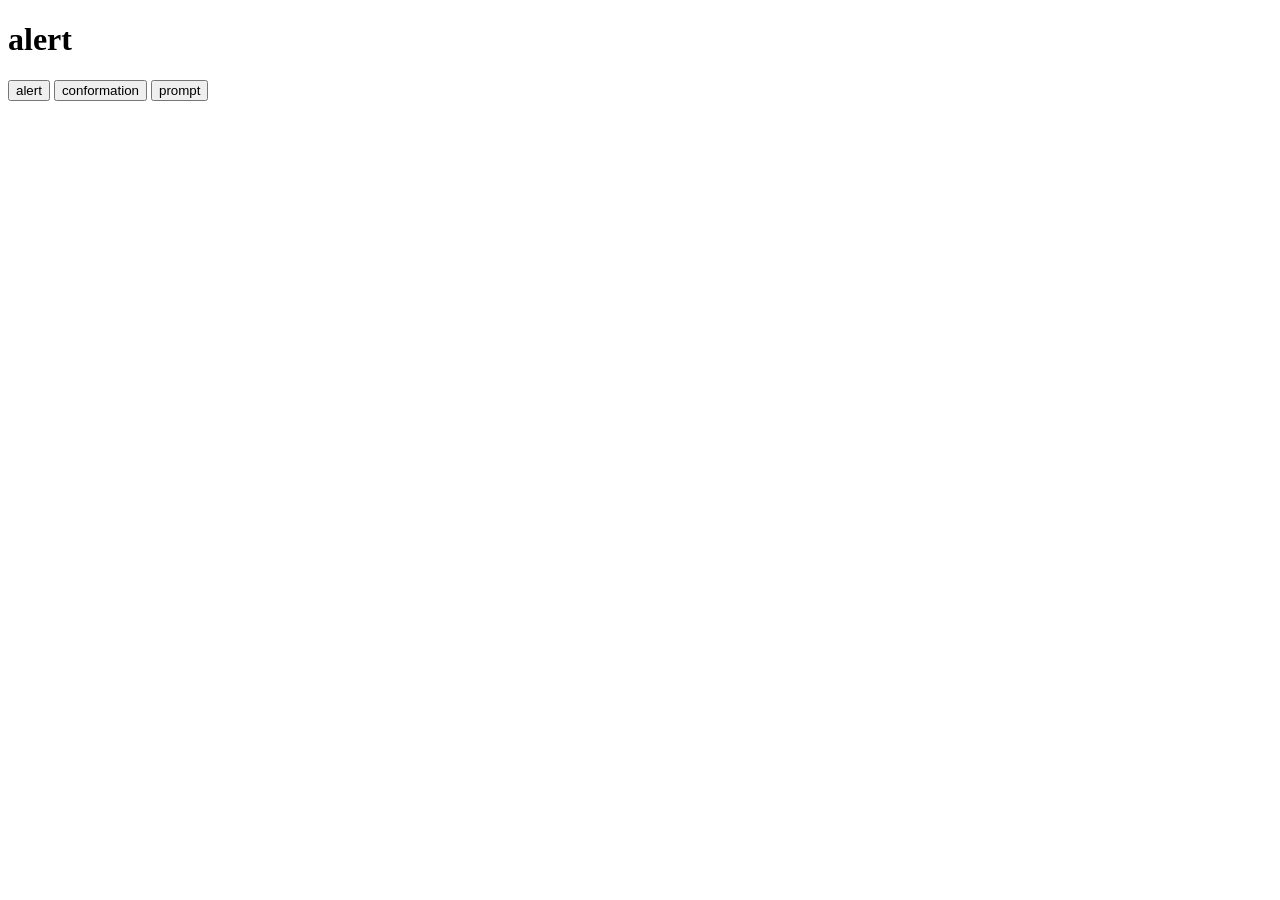
<file: 2-module-38-browser api and method/index.html>
<!DOCTYPE html>
<html lang="en">

<head>
     <meta charset="UTF-8">
     <meta http-equiv="X-UA-Compatible" content="IE=edge">
     <meta name="viewport" content="width=device-width, initial-scale=1.0">
     <title>Document</title>
</head>

<body>

     <h1>alert</h1>
     <button onclick="setAlert()">alert</button>
     <button onclick="setConforation()">conformation</button>
     <button onclick="setPromot()">prompt</button>

     <script src="app.js"></script>
</body>

</html>
</file>
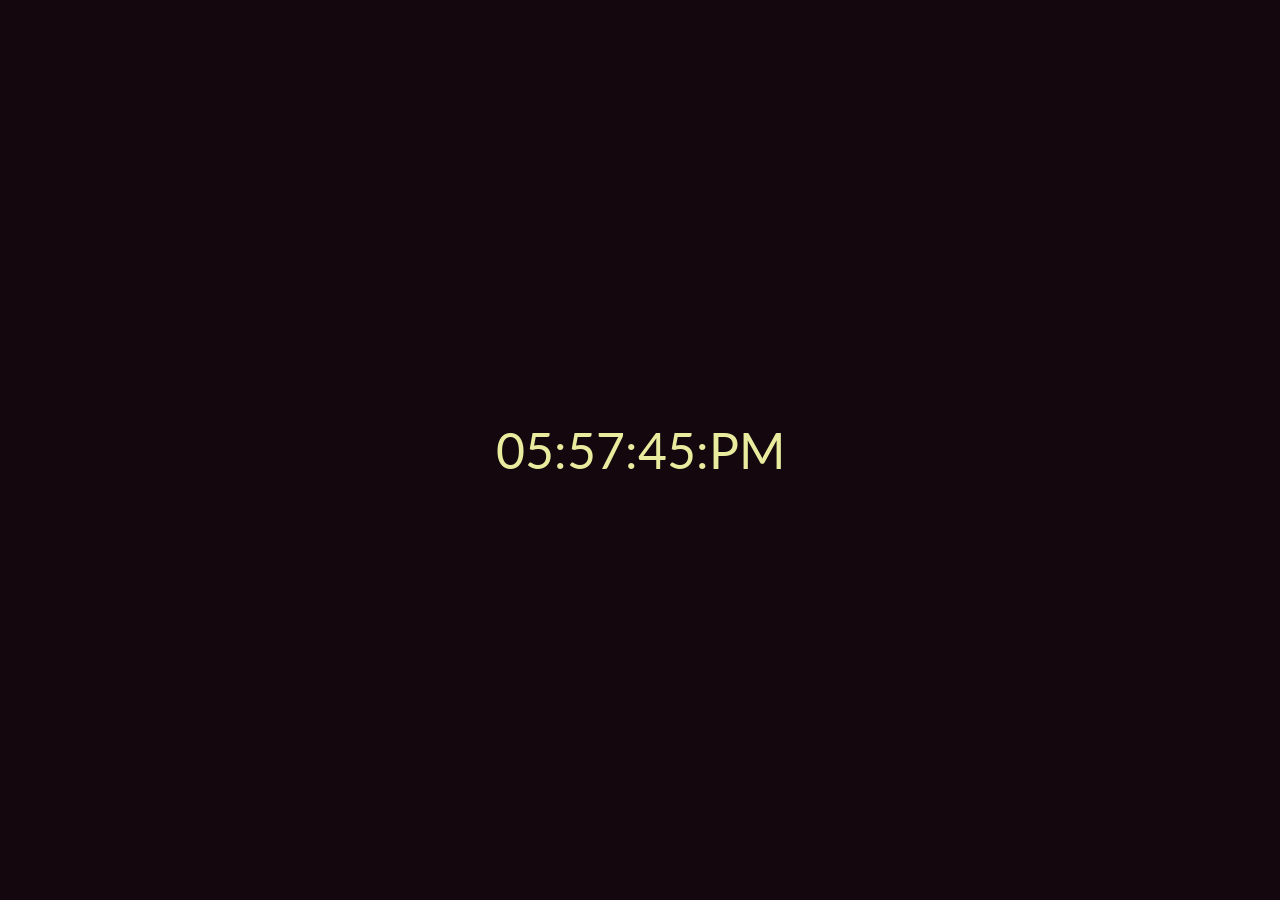
<file: Interval-clock-project/index.html>
<!DOCTYPE html>
<html lang="en">

<head>
     <meta charset="UTF-8" />

     <link href="https://fonts.googleapis.com/css2?family=Lato:wght@900&display=swap" rel="stylesheet" />
     <title>Clock</title>
     <link rel="stylesheet" href="styles.css">
</head>

<body>
     <div id="clock"></div>

     <script src="app.js"></script>
</body>

</html>
</file>
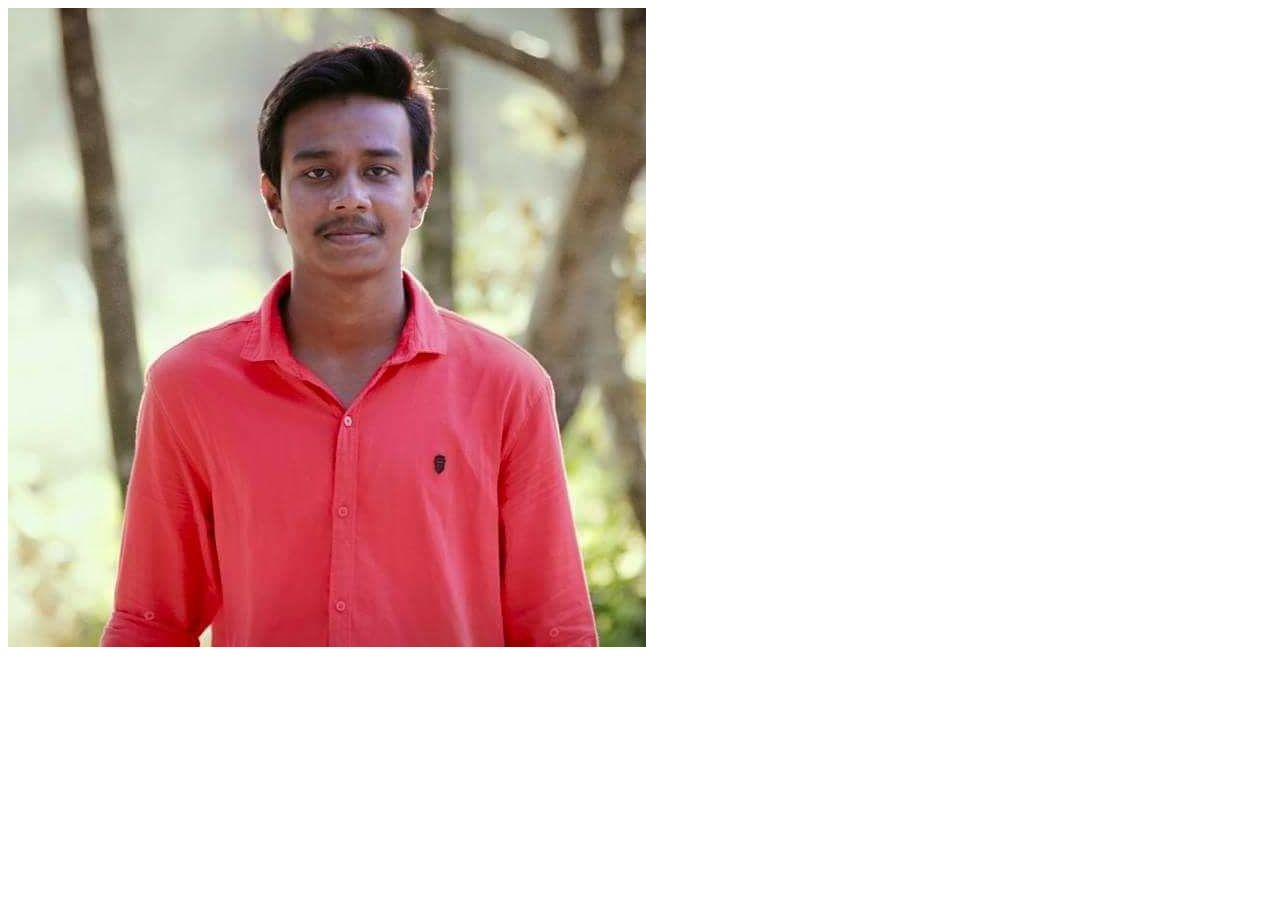
<file: 10-module-43.5-bonus/slider/index.html>
<!DOCTYPE html>
<html lang="en">

<head>
     <meta charset="UTF-8">
     <meta http-equiv="X-UA-Compatible" content="IE=edge">
     <meta name="viewport" content="width=device-width, initial-scale=1.0">
     <title>Document</title>
</head>

<body>

     <img id="image-slider" src="images/munna1.jpg" alt="">

     <script src="js/slider.js"></script>
</body>

</html>
</file>
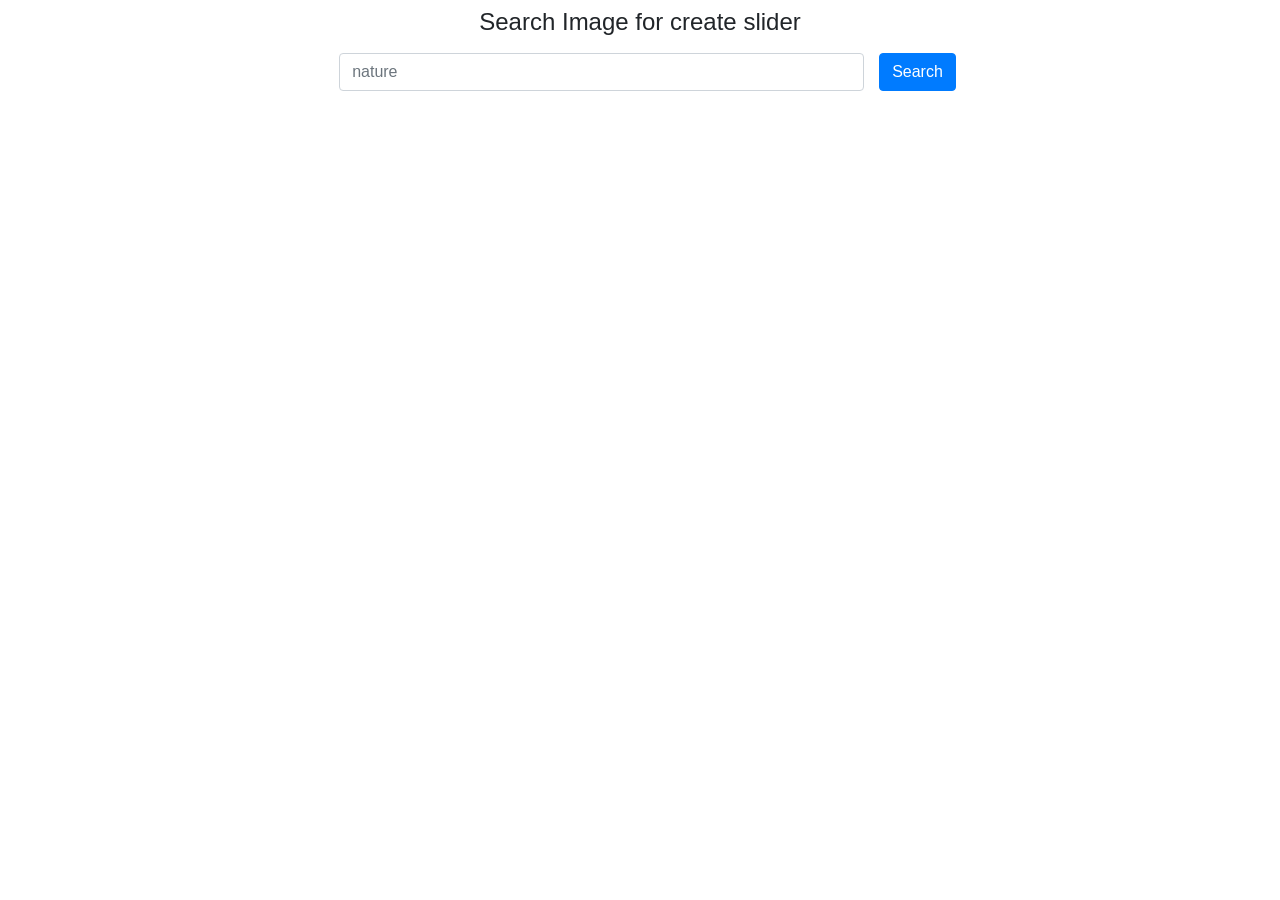
<file: 4-module-39-browser dev tool/fancy-slider-1/index.html>
<!doctype html>
<html lang="en">

<head>
  <title>Title</title>
  <!-- Required meta tags -->
  <meta charset="utf-8">
  <meta name="viewport" content="width=device-width, initial-scale=1, shrink-to-fit=no">

  <!-- Bootstrap CSS -->
  <link rel="stylesheet" href="https://stackpath.bootstrapcdn.com/bootstrap/4.3.1/css/bootstrap.min.css"
    integrity="sha384-ggOyR0iXCbMQv3Xipma34MD+dH/1fQ784/j6cY/iJTQUOhcWr7x9JvoRxT2MZw1T" crossorigin="anonymous">
  <link rel="stylesheet" href="https://use.fontawesome.com/releases/v5.1.1/css/all.css"
    integrity="sha384-O8whS3fhG2OnA5Kas0Y9l3cfpmYjapjI0E4theH4iuMD+pLhbf6JI0jIMfYcK3yZ" crossorigin="anonymous">
  <link rel="stylesheet" href="style.css">
</head>

<body>
  <div class="container">
    <h4 class="mt-2 text-center">Search Image for create slider</h4>
    <div class="form-inline mt-3 d-flex justify-content-center">
      <div class="input-group col-md-6 mb-2">
        <input type="text" class="form-control" id="search" placeholder="nature">
      </div>
      <button type="button" id="search-btn" class="btn btn-primary mb-2">Search</button>
    </div>
    <section class="images">
      <div class="justify-content-around align-items-center mt-3 gallery-header mb-2">
        <h3 class="head-title text-center">Select image for create slider</h3>
        <div class="input-group col-md-3 mb-2 mb-md-0">
          <input class="form-control" id="duration" placeholder="slider change duration">
        </div>
        <button id="create-slider" class="btn btn-primary px-5">Create slider</button>
      </div>
      <div class="row gallery">

      </div>
    </section>
    <!-- slider -->
    <div class="main">
      <section class="mt-5" id="sliders">

      </section>
      <div class="dots d-flex mt-2 w-100 justify-content-center align-items-center bg-light">
        <span class="dot" onclick="changeItem(-1)"></span>
        <span class="dot" onclick="changeItem(1)"></span>
      </div>
    </div>
  </div>
  <!-- Optional JavaScript -->
  <script src="./app.js"></script>
</body>

</html>
</file>
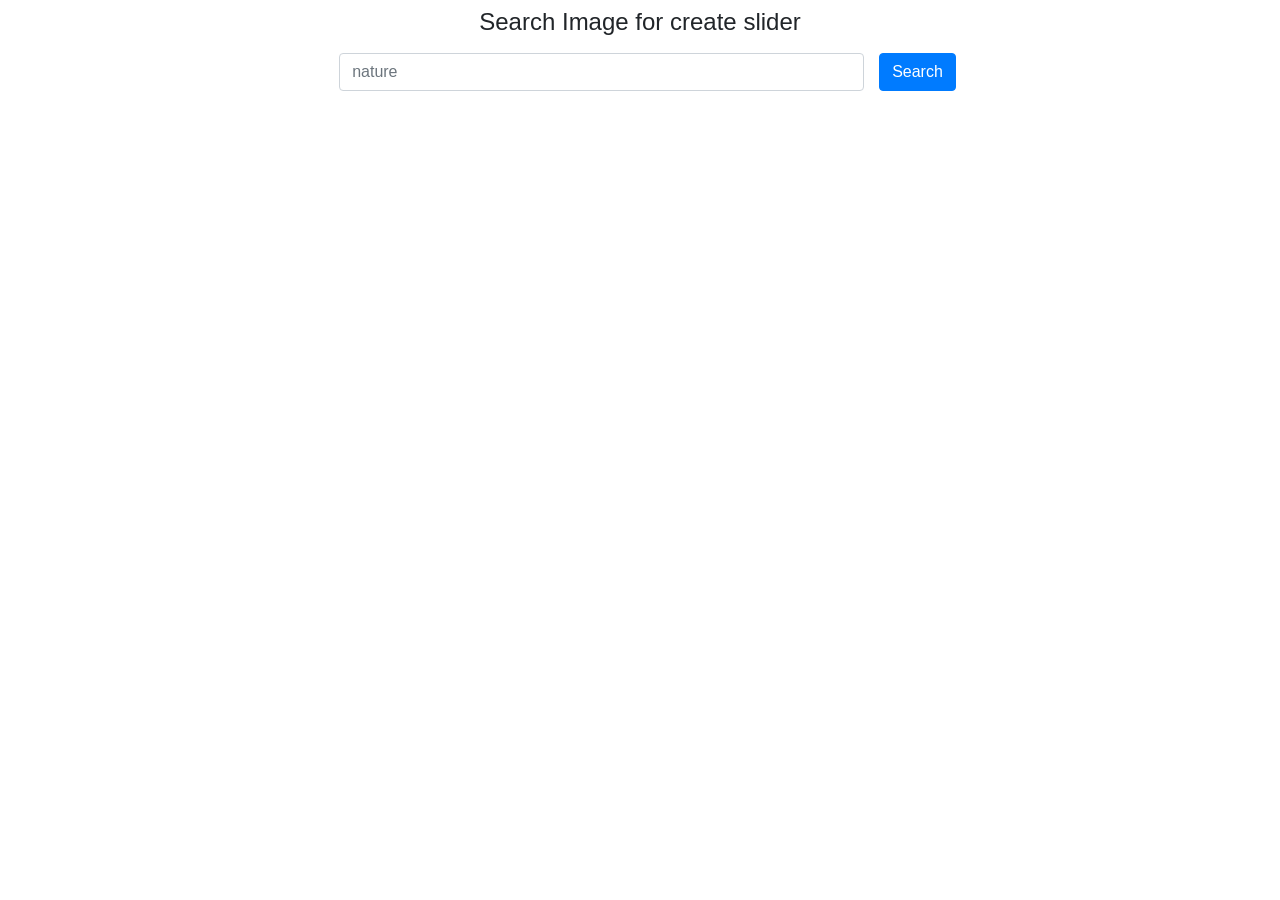
<file: 4-module-39-browser dev tool/fancy-slider-main/index.html>
<!doctype html>
<html lang="en">

<head>
  <title>Title</title>
  <!-- Required meta tags -->
  <meta charset="utf-8">
  <meta name="viewport" content="width=device-width, initial-scale=1, shrink-to-fit=no">

  <!-- Bootstrap CSS -->
  <link rel="stylesheet" href="https://stackpath.bootstrapcdn.com/bootstrap/4.3.1/css/bootstrap.min.css"
    integrity="sha384-ggOyR0iXCbMQv3Xipma34MD+dH/1fQ784/j6cY/iJTQUOhcWr7x9JvoRxT2MZw1T" crossorigin="anonymous">
  <link rel="stylesheet" href="https://use.fontawesome.com/releases/v5.1.1/css/all.css"
    integrity="sha384-O8whS3fhG2OnA5Kas0Y9l3cfpmYjapjI0E4theH4iuMD+pLhbf6JI0jIMfYcK3yZ" crossorigin="anonymous">
  <link rel="stylesheet" href="style.css">
</head>

<body>
  <div class="container">
    <h4 class="mt-2 text-center">Search Image for create slider</h4>
    <div class="form-inline mt-3 d-flex justify-content-center">
      <div class="input-group col-md-6 mb-2">
        <input type="text" class="form-control" id="search" placeholder="nature">
      </div>
      <button type="button" id="search-btn" class="btn btn-primary mb-2">Search</button>
    </div>
    <section class="images">
      <div class="justify-content-around align-items-center mt-3 gallery-header mb-2">
        <h3 class="head-title text-center">Select image for create slider</h3>
        <div class="input-group col-md-3 mb-2 mb-md-0">
          <input class="form-control" id="doration" placeholder="slider change duration">
        </div>
        <button id="create-slider" class="btn btn-primary px-5">Create slider</button>
      </div>
      <div class="row gallery">

      </div>
    </section>
    <!-- slider -->
    <div class="main">
      <section class="mt-5" id="sliders">

      </section>
      <div class="dots d-flex mt-2 w-100 justify-content-center align-items-center bg-light">
        <span class="dot" onclick="changeItem(-1)"></span>
        <span class="dot" onclick="changeItem(1)"></span>
      </div>
    </div>
  </div>
  <!-- Optional JavaScript -->
  <script src="./app.js"></script>
</body>

</html>
</file>
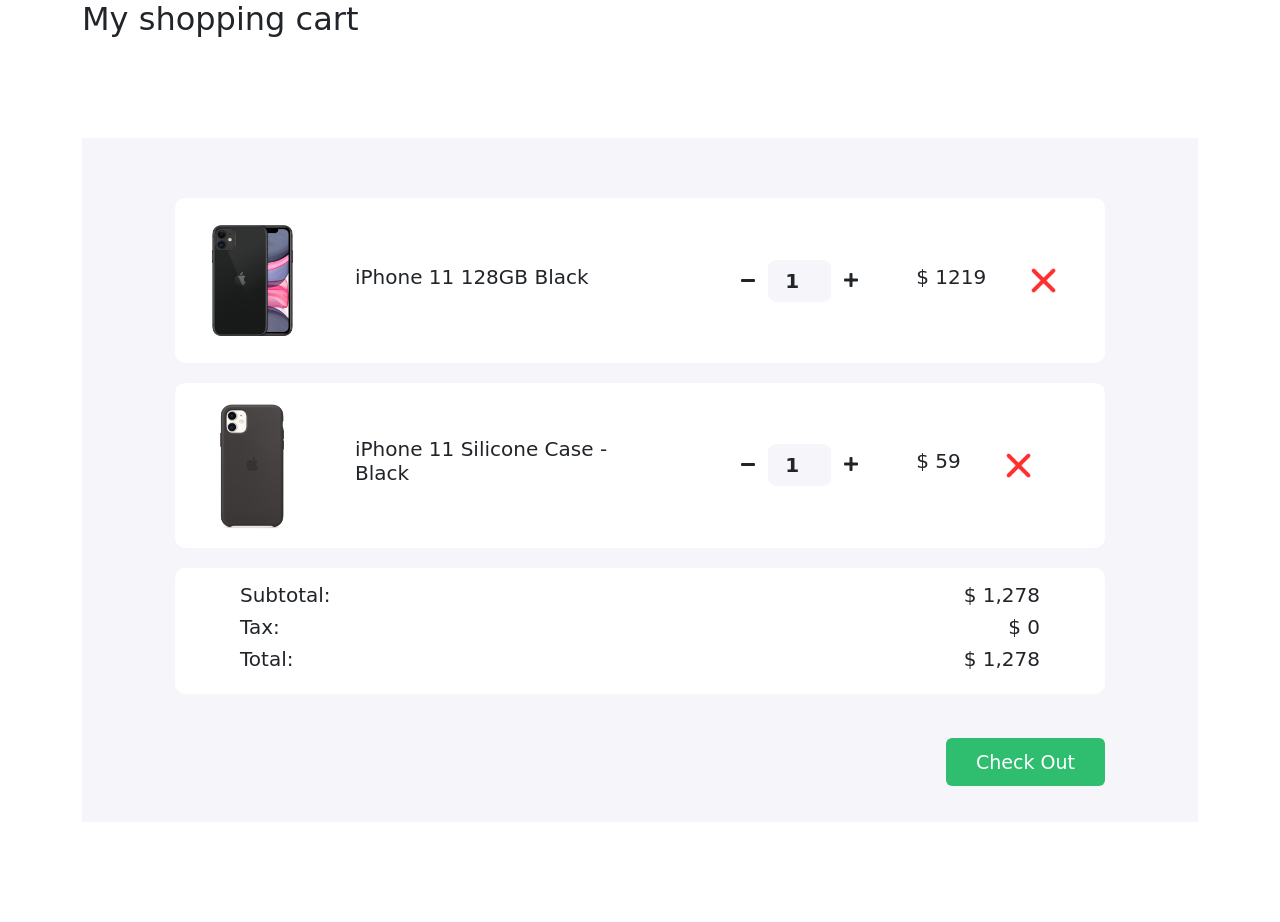
<file: 4-module-39-browser dev tool/shoping-card/index.html>
<!DOCTYPE html>
<html>

<head>
     <title>Shopping Cart</title>
     <meta charset="utf-8">
     <meta name="viewport" content="width=device-width, initial-scale=1">
     <link href="https://cdn.jsdelivr.net/npm/bootstrap@5.0.2/dist/css/bootstrap.min.css" rel="stylesheet"
          integrity="sha384-EVSTQN3/azprG1Anm3QDgpJLIm9Nao0Yz1ztcQTwFspd3yD65VohhpuuCOmLASjC" crossorigin="anonymous">
     <link href="https://cdnjs.cloudflare.com/ajax/libs/font-awesome/5.11.2/css/all.css" rel="stylesheet" />
     <link href="style.css" rel="stylesheet">
</head>

<body>

     <section>
          <div class="container">
               <h2>My shopping cart</h2>
               <div class="cart">
                    <div class="col-md-12 col-lg-10 mx-auto">
                         <div class="cart-item">
                              <div class="row">
                                   <div class="col-md-7 center-item">
                                        <img src="images/product-1.png" alt="">
                                        <h5>iPhone 11 128GB Black</h5>
                                   </div>

                                   <div class="col-md-5 center-item">
                                        <div class="input-group number-spinner">
                                             <button id="phone-minus" class="btn btn-default"><i
                                                       class="fas fa-minus"></i></button>
                                             <input id="phone-number" type="number" min="0"
                                                  class="form-control text-center" value="1">
                                             <button id="phone-plus" class="btn btn-default"><i
                                                       class="fas fa-plus"></i></button>
                                        </div>
                                        <h5>$ <span id="phone-total">1219</span></h5>
                                        <img src="images/remove.png" alt="" class="remove-item">
                                   </div>
                              </div>
                         </div>

                         <div class="cart-item">
                              <div class="row">
                                   <div class="col-md-7 center-item mx-auto">
                                        <img src="images/product-2.png" alt="">
                                        <h5>iPhone 11 Silicone Case - Black</h5>
                                   </div>
                                   <div class="col-md-5 center-item">
                                        <div class="input-group number-spinner">
                                             <button id="case-minus" class="btn btn-default"><i
                                                       class="fas fa-minus"></i></button>

                                             <input id="case-number" type="number" min="0"
                                                  class="form-control text-center" value="1">

                                             <button id="case-plus" class="btn btn-default"><i
                                                       class="fas fa-plus"></i></button>

                                        </div>
                                        <h5>$ <span id="case-total"> 59</span></h5>
                                        <img src="images/remove.png" alt="" class="remove-item">
                                   </div>
                              </div>
                         </div>

                         <div class="cart-item">
                              <div class="row">

                                   <div class="col-md-8">
                                        <h5>Subtotal: </h5>
                                        <h5>Tax:</h5>
                                        <h5>Total:</h5>
                                   </div>

                                   <div class="col-md-4 status">
                                        <h5>$ <span id="sub-total"> 1,278</span></h5>
                                        <h5>$ <span id="tax-amount">0</span></h5>
                                        <h5>$ <span id="total-price">1,278</span></h5>
                                   </div>
                              </div>
                         </div>
                         <div class="col-md-12 pt-4 pb-4">
                              <button type="button" class="btn btn-success check-out">Check Out</button>
                         </div>
                    </div>
               </div>
          </div>
     </section>
     <script src="app.js"></script>
</body>

</html>
</file>
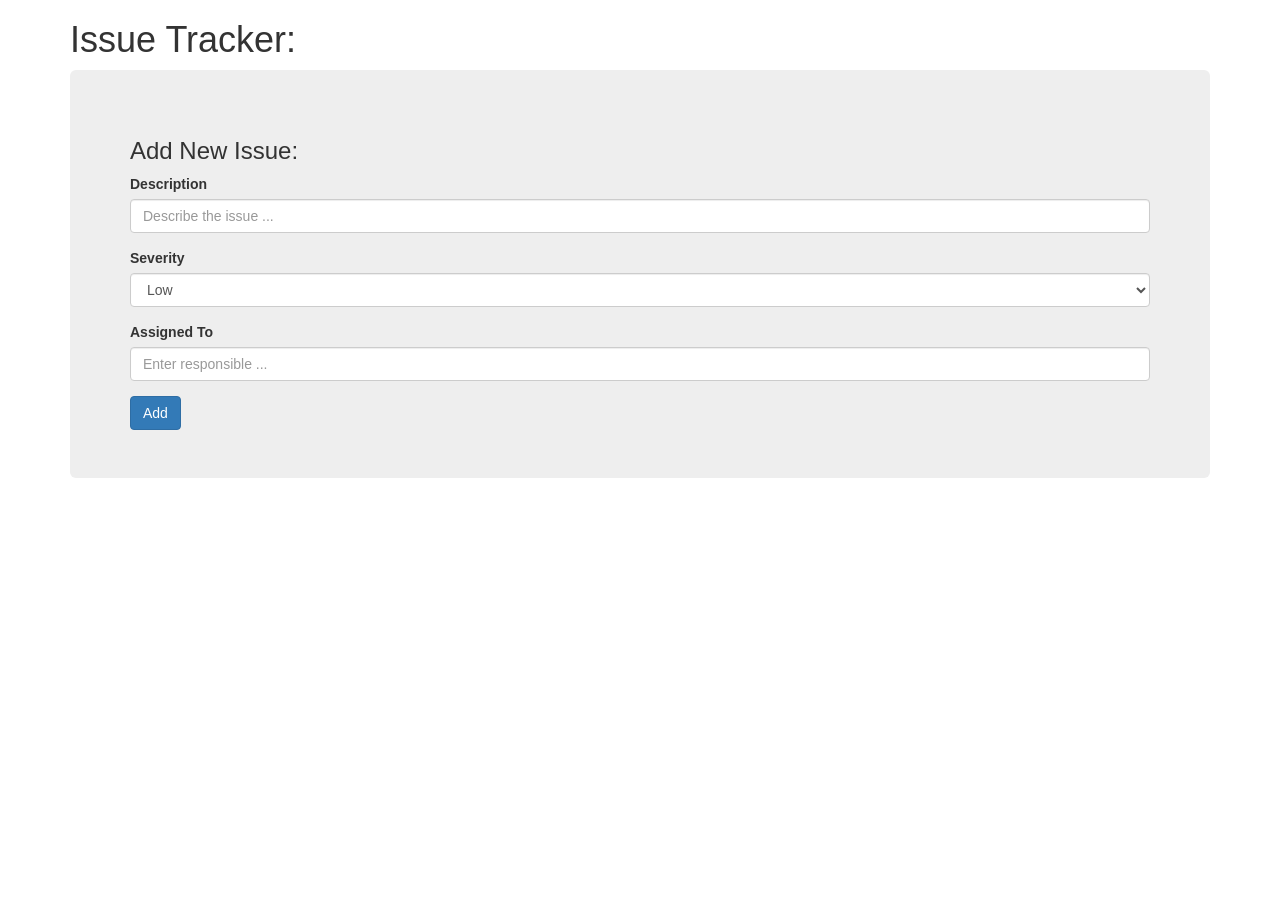
<file: 6-module-40.5-pratice day/issue-tracker-master/index.html>
<!DOCTYPE html>
<html>
<head>
  <meta charset="utf-8">
  <meta http-equiv="X-UA-Compatible" content="IE=edge">
  <meta name="viewport" content="width=device-width, initial-scale=1">
  <title>Issue Tracker: </title>
  <!-- Latest compiled and minified CSS -->
  <link rel="stylesheet" href="https://maxcdn.bootstrapcdn.com/bootstrap/3.3.7/css/bootstrap.min.css"
    integrity="sha384-BVYiiSIFeK1dGmJRAkycuHAHRg32OmUcww7on3RYdg4Va+PmSTsz/K68vbdEjh4u" crossorigin="anonymous">
</head>

<body onload="fetchIssues()">
  <div class="container">
    <h1>Issue Tracker: </h1>
    <div class="jumbotron">
      <h3>Add New Issue:</h3>
      <form id="issueInputForm">
        <div class="form-group">
          <label for="issueDescription">Description</label>
          <input type="text" class="form-control" id="issueDescription" placeholder="Describe the issue ...">
        </div>
        <div class="form-group">
          <label for="issueSeverity">Severity</label>
          <select id="issueSeverity" class="form-control">
            <option value="Low">Low</option>
            <option value="Medium">Medium</option>
            <option value="High">High</option>
          </select>
        </div>
        <div class="form-group">
          <label for="issueAssignedTo">Assigned To</label>
          <input type="text" class="form-control" id="issueAssignedTo" placeholder="Enter responsible ...">
        </div>
        <button type="submit" class="btn btn-primary">Add</button>
      </form>
    </div>
    <div class="col-lg-12">
      <div id="issuesList">
      </div>
    </div>
  </div>
  <script src="https://code.jquery.com/jquery-3.1.1.min.js"
    integrity="sha256-hVVnYaiADRTO2PzUGmuLJr8BLUSjGIZsDYGmIJLv2b8=" crossorigin="anonymous"></script>
  <!-- Latest compiled and minified JavaScript -->
  <script src="https://maxcdn.bootstrapcdn.com/bootstrap/3.3.7/js/bootstrap.min.js"
    integrity="sha384-Tc5IQib027qvyjSMfHjOMaLkfuWVxZxUPnCJA7l2mCWNIpG9mGCD8wGNIcPD7Txa"
    crossorigin="anonymous"></script>
  <script src="main.js"></script>
</body>

</html>
</file>
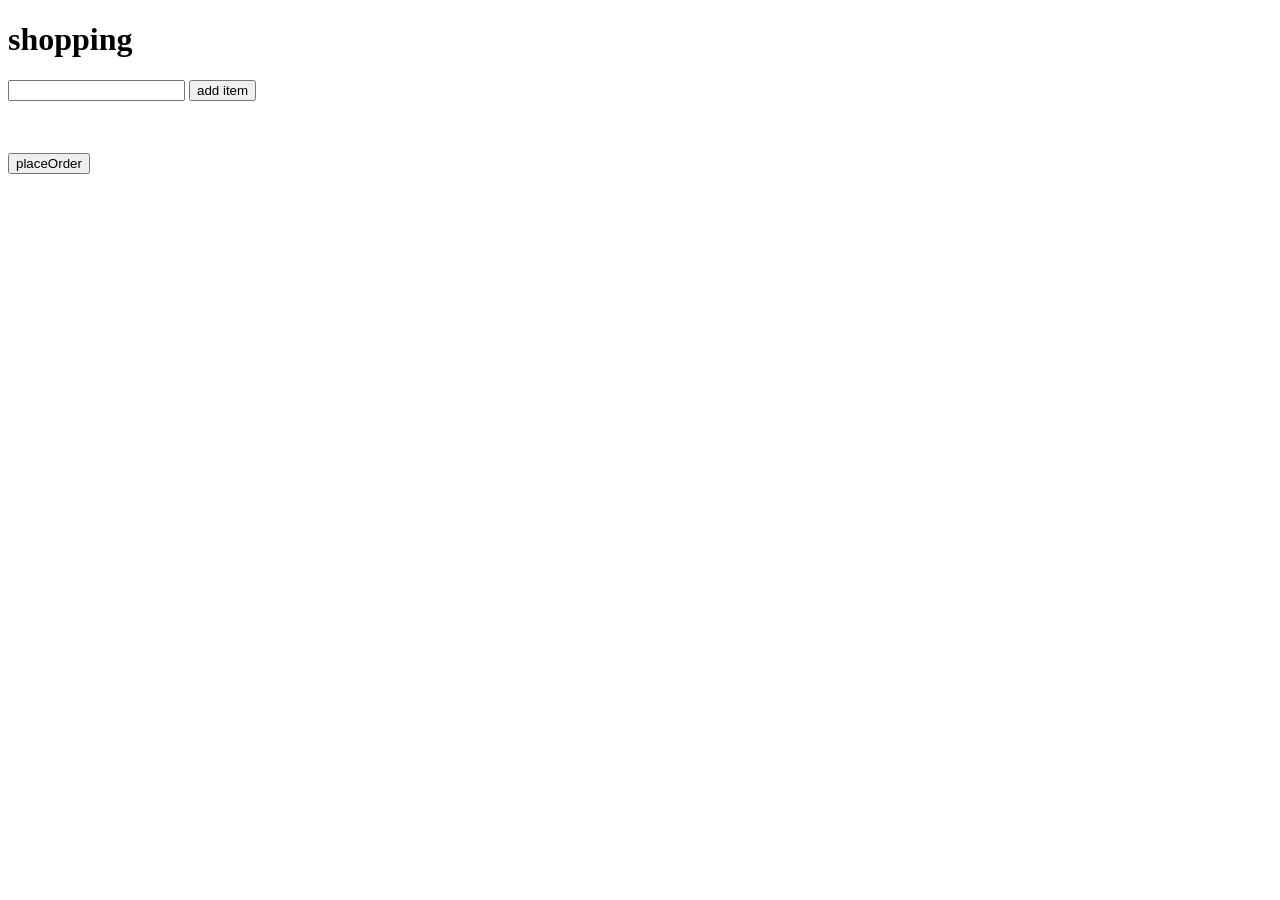
<file: 2-module-38-browser api and method/shoping.html>
<!DOCTYPE html>
<html lang="en">

<head>
     <meta charset="UTF-8">
     <meta http-equiv="X-UA-Compatible" content="IE=edge">
     <meta name="viewport" content="width=device-width, initial-scale=1.0">
     <title>Document</title>
</head>

<body>
     <h1>shopping</h1>
     <input type="text" id="product-name">
     <button onclick="addItem()">add item</button>
     <br>

     <ul id="products">
     </ul>

     <br>
     <br>
     <button onclick="placeOrder()">placeOrder</button>

     <script src="shopping.js"></script>
</body>

</html>
</file>
<file: Interval-clock-project/styles.css>
body {
	margin: 0;
	padding: 0;
	box-sizing: border-box;
	font-family: "Lato", sans-serif;
}

#clock {
	height: 100vh;
	width: 100%;
	background-color: #14080e;
	color: #e9eb9e;
	display: flex;
	align-items: center;
	justify-content: center;
	font-size: 50px;
}
</file>
<file: 4-module-39-browser dev tool/fancy-slider-1/style.css>
#sliders {
  height: 400px;
  width: 60%;
  overflow: hidden;
  margin: 0 auto;
  position: relative;
}

.gallery-header {
  display: none;
}

.slider-item {
  display: none;
}

.img-thumbnail {
  cursor: pointer;
}

.added {
  border: 2px solid #1e1743;
  border-radius: 5px;
}

img {
  height: 400px;
  object-fit: cover;
}

.prev-next {
  position: absolute;
  top: 50%;
  left: 50%;
  transform: translateX(-50%) translateY(-50%);
  cursor: pointer;
}

.prev, .next {
  background-color: transparent;
  padding: 8px 10px;
  color: #fff;
}

.dot {
  background-color: rgb(163, 156, 156);
  height: 10px;
  width: 10px;
  border-radius: 50%;
  cursor: pointer;
  margin: 0 3px;
}

.main {
  display: none;
}

@media (max-width: 767px) {
  .justify-content-around.align-items-center.mt-3.gallery-header.mb-2 {
    flex-direction: column;
  }
  #sliders {
    height: 300px;
    width: 90%;
  }
}
</file>
<file: 4-module-39-browser dev tool/fancy-slider-main/style.css>
#sliders {
  height: 400px;
  width: 60%;
  overflow: hidden;
  margin: 0 auto;
  position: relative;
}

.gallery-header {
  display: none;
}

.slider-item {
  display: none;
}

.img-thumbnail {
  cursor: pointer;
}

.added {
  border: 2px solid #1e1743;
  border-radius: 5px;
}

img {
  height: 400px;
  object-fit: cover;
}

.prev-next {
  position: absolute;
  top: 50%;
  left: 50%;
  transform: translateX(-50%) translateY(-50%);
  cursor: pointer;
}

.prev, .next {
  background-color: transparent;
  padding: 8px 10px;
  color: #fff;
}

.dot {
  background-color: rgb(163, 156, 156);
  height: 10px;
  width: 10px;
  border-radius: 50%;
  cursor: pointer;
  margin: 0 3px;
}

.main {
  display: none;
}

@media (max-width: 767px) {
  .justify-content-around.align-items-center.mt-3.gallery-header.mb-2 {
    flex-direction: column;
  }
  #sliders {
    height: 300px;
    width: 90%;
  }
}
</file>
<file: 4-module-39-browser dev tool/shoping-card/style.css>
body{
	background: #fff;
}
.cart{
	margin: 100px 0;
	background-color: #F6F5FA;;
	padding: 60px 0;
}
.total-price{
	padding-bottom: 15px;
}
.cart-item{
	background-color: #fff;
	border-radius: 10px;
	padding: 15px 20px;
	margin-bottom: 20px;
}
.center-item{
    display: flex;
    align-items: center;
    justify-content: flex-start;
}
.cart-item img{
	width: 115px;
}
.cart-item h5{
    padding: 0 45px;
}
.cart-item .remove-item{
	width: 25px!important;
}
.btn-default{
	background-color: #fff;
}
.cart-item .form-control{
	background-color: #F6F5FA;
	border: none;
    width: 65px;
    border-radius: 10px!important;
    font-weight: 700;
    font-size: 20px;
}
.input-group{
	width: unset;
	flex-wrap: nowrap;
}
.status{
	text-align: right;
}
.check-out{
    float: right;
    padding: 10px 30px;
	font-size: 19px;
	background-color: #2FBE70;
	border: none;
}
</file>
